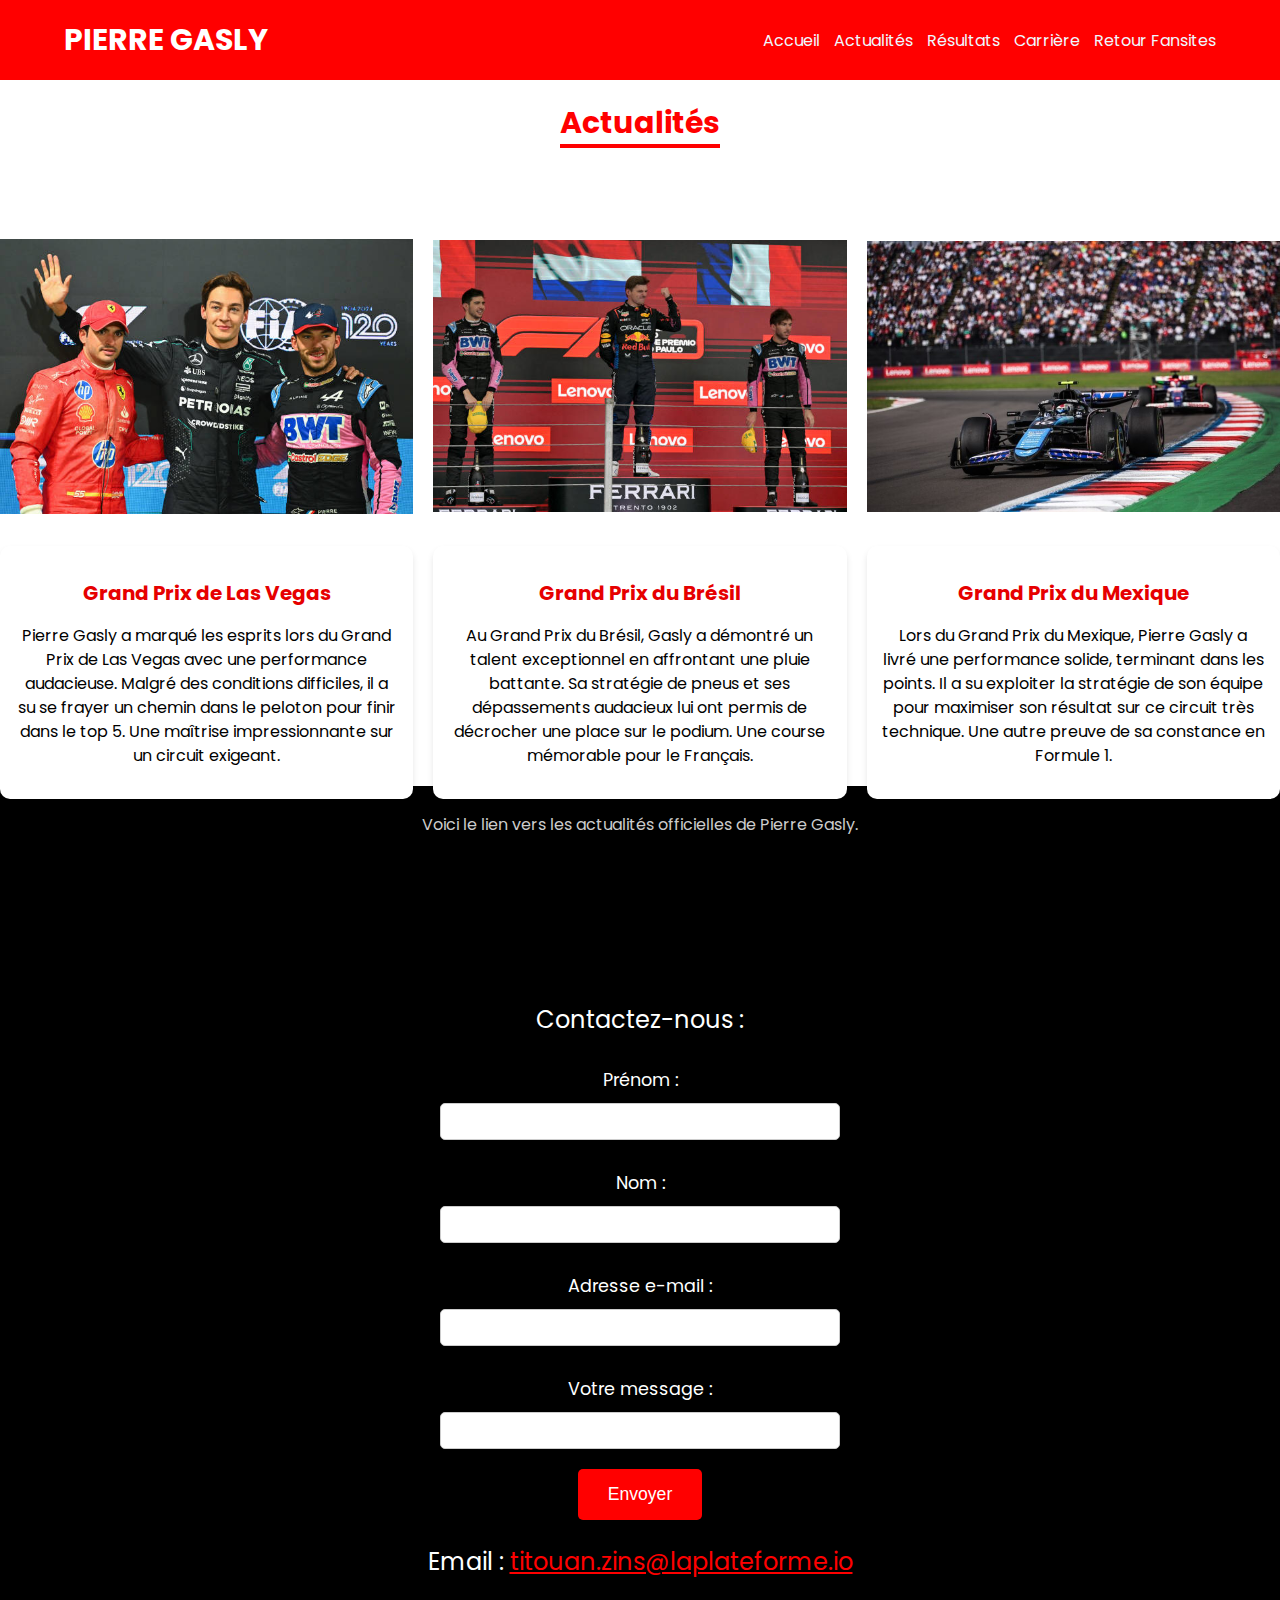
<file: Actu.html>
<!DOCTYPE html>
<html lang="en">
<head>
    <meta charset="UTF-8">
    <meta name="viewport" content="width=device-width, initial-scale=1.0">
    <title>Actualités</title>
    <link rel="stylesheet" href="fans2.css">
    <link rel="preconnect" href="https://fonts.googleapis.com">
    <link rel="preconnect" href="https://fonts.gstatic.com" crossorigin>
    <link href="https://fonts.googleapis.com/css2?family=Poppins:ital,wght@0,100;0,200;0,300;0,400;0,500;0,600;0,700;0,800;0,900;1,100;1,200;1,300;1,400;1,500;1,600;1,700;1,800;1,900&display=swap" rel="stylesheet">
</head>
<body>
    <div class="main">
        <div class="header"> 
            <div class="container">
                <div class="header-navbar"> 
                    <div class="header-navbar-logo">
                        <h1 class="header-navbar-logo-title">Pierre Gasly</h1>
                    </div>
                    <div class="header-navbar-menu">
                        <a href="fan2.html">Accueil</a>
                        <a href="Actu.html">Actualités</a>
                        <a href="resultat.html">Résultats</a>
                        <a href="Carriere.html">Carrière</a>
                        <a href="index.html">Retour Fansites</a>
            
                    </div>
                </div>
            </div>
        </div> 
        </div>

<div class="articles">
    <div class="container1">
        <h2 class="article-title">Actualités</h2>
        <div class="article-item">
            <div class="article1">
                <div class="article-content">
                <h2>Grand Prix de Las Vegas</h2>
                <p>Pierre Gasly a marqué les esprits lors du Grand Prix de Las Vegas avec une performance audacieuse. 
                  Malgré des conditions difficiles, il a su se frayer un chemin dans le peloton pour finir dans le top 5. 
                  Une maîtrise impressionnante sur un circuit exigeant.</p>
                </div>
    
            </div>
    
            <div class="article2">
                <div class="article-content">
                <h2>Grand Prix du Brésil</h2>
                <p>Au Grand Prix du Brésil, Gasly a démontré un talent exceptionnel en affrontant une pluie battante. 
                  Sa stratégie de pneus et ses dépassements audacieux lui ont permis de décrocher une place sur le podium. 
                  Une course mémorable pour le Français.</p>
                </div>
    
            </div>
    
            <div class="article3">
                <div class="article-content">
                <h2>Grand Prix du Mexique</h2>
                <p>Lors du Grand Prix du Mexique, Pierre Gasly a livré une performance solide, terminant dans les points. 
                  Il a su exploiter la stratégie de son équipe pour maximiser son résultat sur ce circuit très technique. 
                  Une autre preuve de sa constance en Formule 1.</p>
                </div>
    
            </div>
        </div>
    
    </div>

 
</div>

<footer id="contact">
    <p class="footeractu"><a href="https://www.pierregasly.com/fr/news?srsltid=AfmBOooxrKoK1nYzHQaktCR4SkgUmxFm9KCjH3cRp0tUh0XznJ1weDZ-">Voici le lien vers les actualités officielles de Pierre Gasly. </a> </p>
    <div class="footer-container">
        <p>Contactez-nous :</p>
        <form action="#">
            <label for="fname">Prénom :</label>
            <input type="text" id="fname" name="firstname" required>
            <label for="lname">Nom :</label>
            <input type="text" id="lname" name="lastname" required>
            <label for="email">Adresse e-mail :</label>
            <input type="email" id="email" name="email" required>
            <label for="object">Votre message :</label>
            <input type="text" id="object" name="object" required>
            <input type="submit" value="Envoyer">
        </form>
        <div class="contact-info">
            <p>Email : <a href="mailto:titouan.zins@laplateforme.io">titouan.zins@laplateforme.io</a></p>
        </div>
    </div>
</footer>
</body>
</html>
</file>
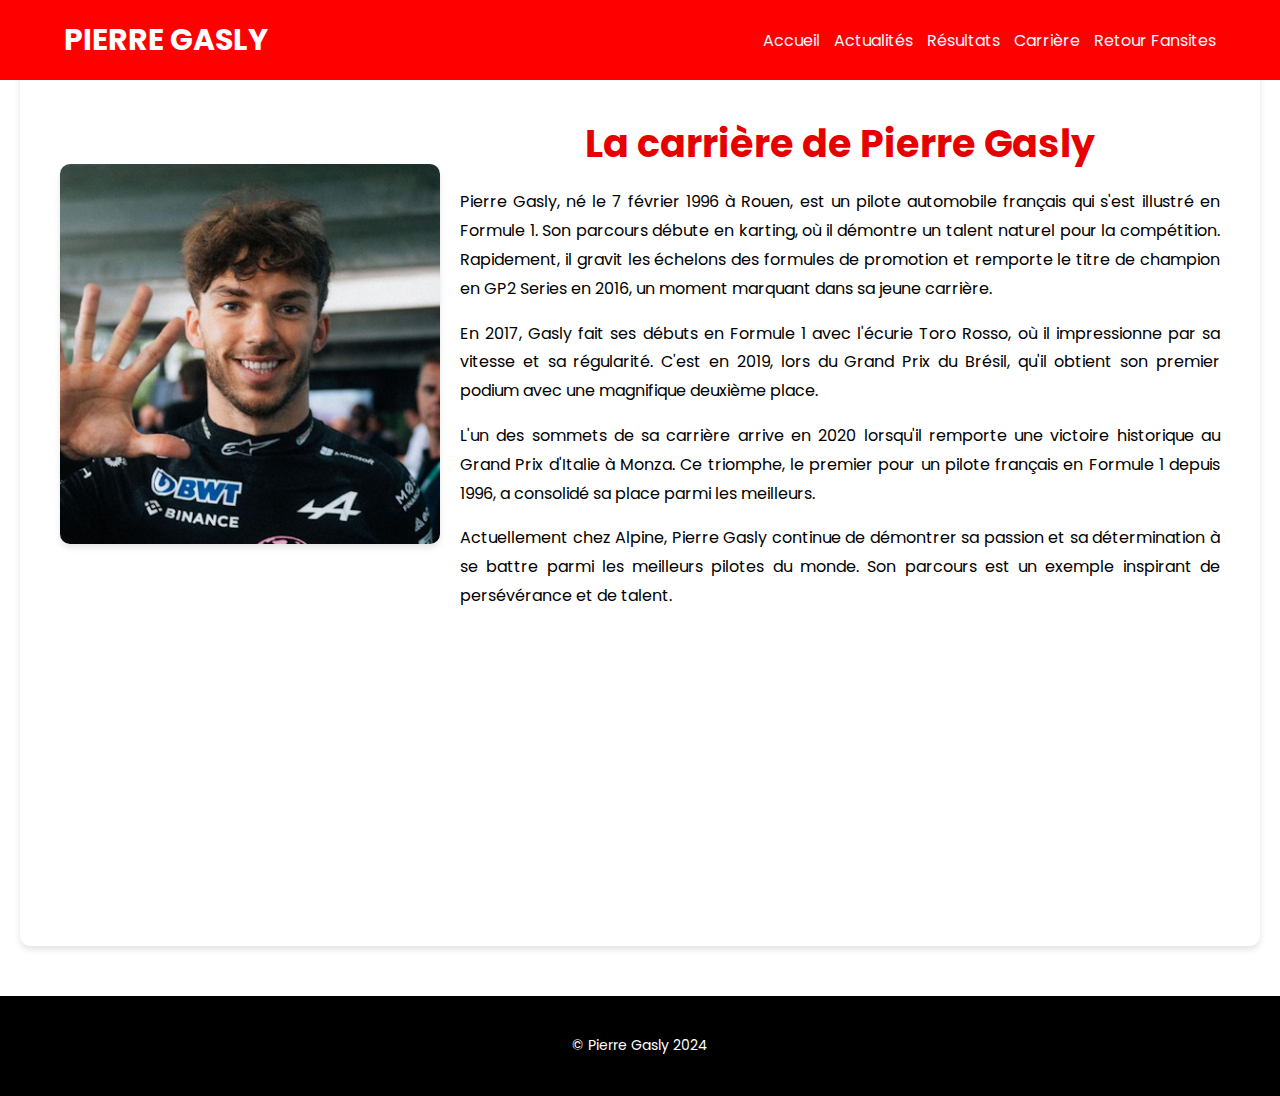
<file: Carriere.html>
<!DOCTYPE html>
<html lang="fr">
<head>
    <meta charset="UTF-8">
    <meta name="viewport" content="width=device-width, initial-scale=1.0">
    <title>Carriere</title>
    <link rel="stylesheet" href="fans2.css">
    <link rel="preconnect" href="https://fonts.googleapis.com">
    <link rel="preconnect" href="https://fonts.gstatic.com" crossorigin>
    <link href="https://fonts.googleapis.com/css2?family=Poppins:ital,wght@0,100;0,200;0,300;0,400;0,500;0,600;0,700;0,800;0,900;1,100;1,200;1,300;1,400;1,500;1,600;1,700;1,800;1,900&display=swap" rel="stylesheet">
</head>
<body>
    <div class="main">
        <div class="header"> 
            <div class="container">
                <div class="header-navbar"> 
                    <div class="header-navbar-logo">
                        <h1 class="header-navbar-logo-title">Pierre Gasly</h1>
                    </div>
                    <div class="header-navbar-menu">
                        <a href="fan2.html">Accueil</a>
                        <a href="Actu.html">Actualités</a>
                        <a href="resultat.html">Résultats</a>
                        <a href="Carriere.html">Carrière</a>
                        <a href="index.html">Retour Fansites</a>
            
                    </div>
                </div>
            </div>
        </div> 
        </div>
        <div class="carriere">
            <div class="carriere-container">
              <div class="carriereimg">
                <img src="./image/pierregasly1.jpg" alt="Pierre Gasly" />
              </div>
              <div class="carriereparagraphe">
                <h1>La carrière de Pierre Gasly</h1>
                <p>
                  Pierre Gasly, né le 7 février 1996 à Rouen, est un pilote automobile français qui s'est illustré en Formule 1.
                  Son parcours débute en karting, où il démontre un talent naturel pour la compétition. Rapidement, il gravit les échelons
                  des formules de promotion et remporte le titre de champion en GP2 Series en 2016, un moment marquant dans sa jeune carrière.
                </p>
                <p>
                  En 2017, Gasly fait ses débuts en Formule 1 avec l'écurie Toro Rosso, où il impressionne par sa vitesse et sa régularité.
                  C'est en 2019, lors du Grand Prix du Brésil, qu'il obtient son premier podium avec une magnifique deuxième place.
                </p>
                <p>
                  L'un des sommets de sa carrière arrive en 2020 lorsqu'il remporte une victoire historique au Grand Prix d'Italie à Monza.
                  Ce triomphe, le premier pour un pilote français en Formule 1 depuis 1996, a consolidé sa place parmi les meilleurs.
                </p>
                <p>
                  Actuellement chez Alpine, Pierre Gasly continue de démontrer sa passion et sa détermination à se battre parmi les
                  meilleurs pilotes du monde. Son parcours est un exemple inspirant de persévérance et de talent.
                </p>
              </div>
            </div>
          </div>

          <footer class="carriere-footer">
            <p>&copy; Pierre Gasly 2024</p>
          </footer>
</body>
</html>
</file>
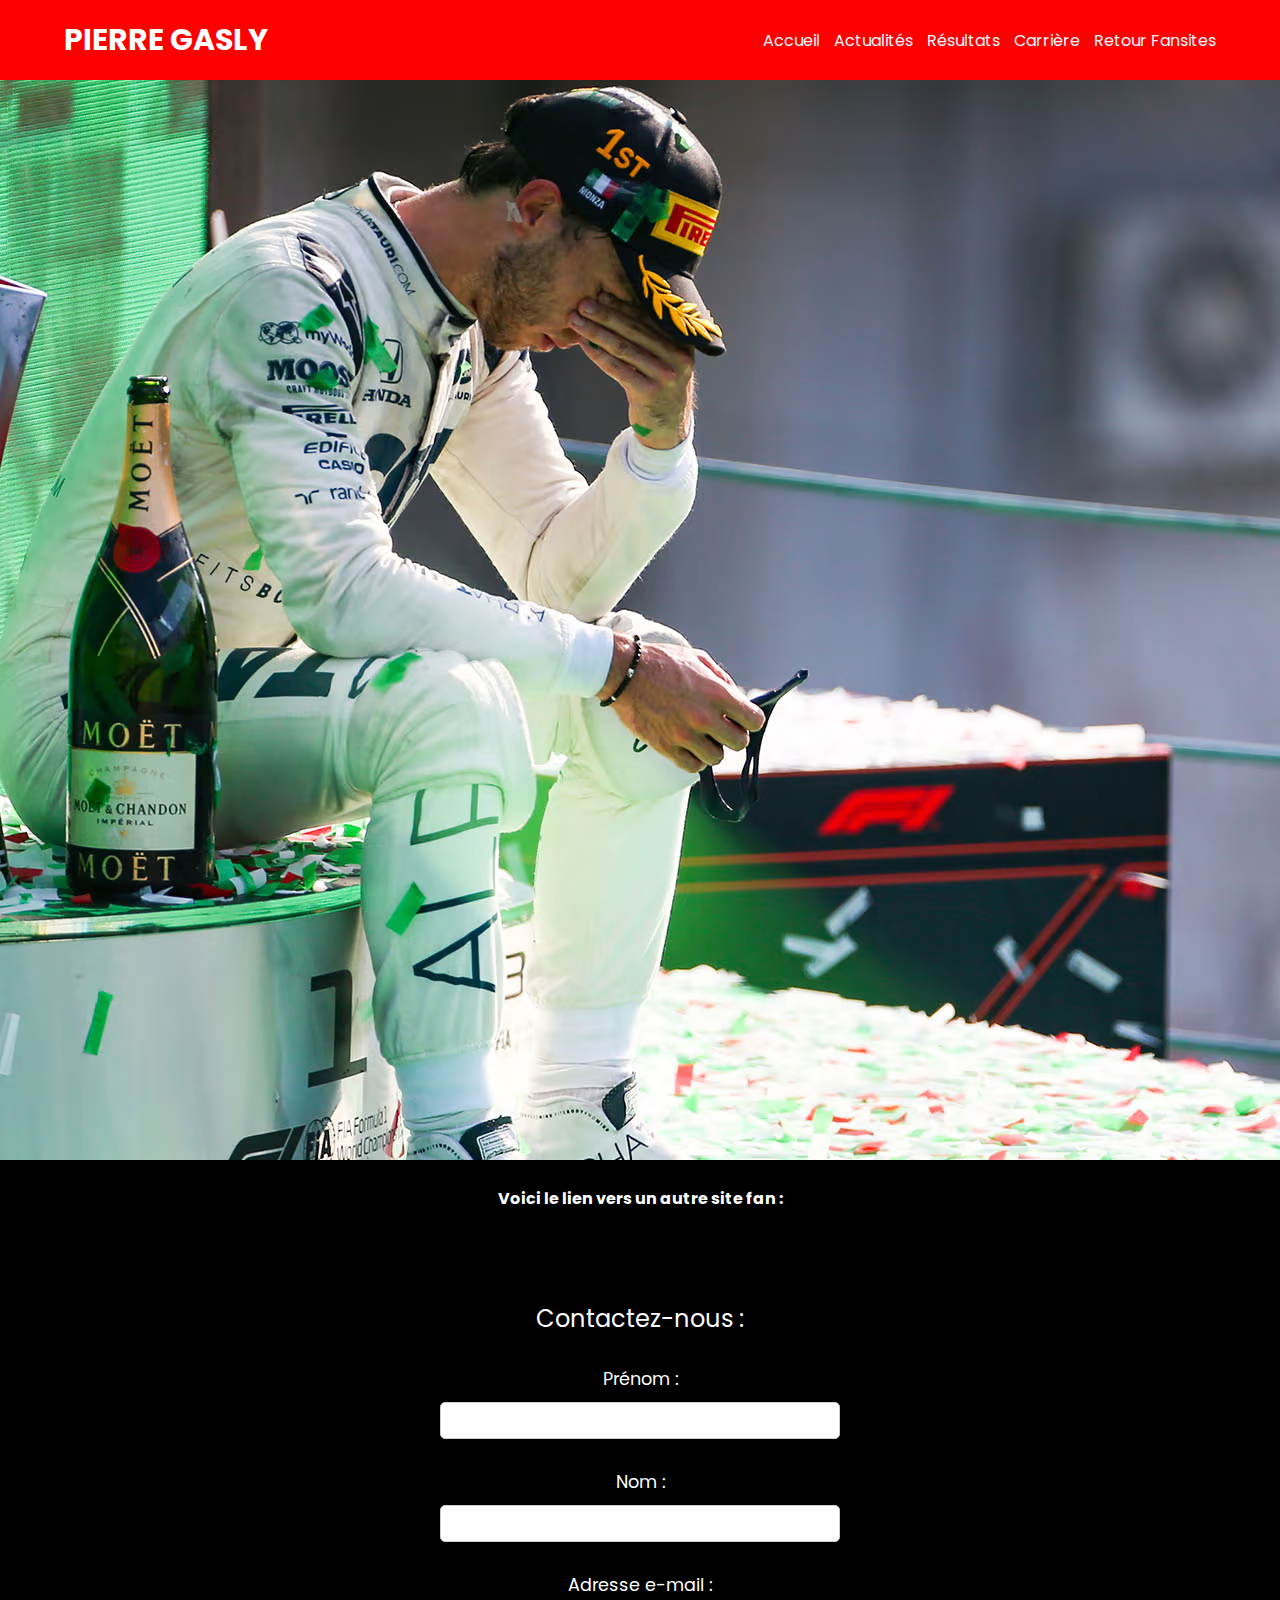
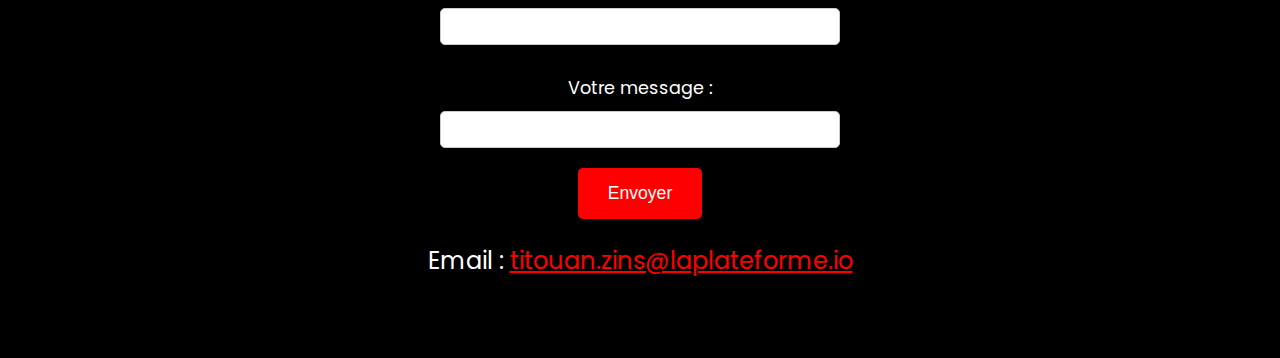
<file: fan2.html>
<!DOCTYPE html>
<html lang="fr">
<head>
    <meta charset="UTF-8">
    <meta name="viewport" content="width=device-width, initial-scale=1.0">
    <title>Fansite Pierre Gasly</title>
    <link rel="stylesheet" href="fans2.css">
    <link rel="preconnect" href="https://fonts.googleapis.com">
<link rel="preconnect" href="https://fonts.gstatic.com" crossorigin>
<link href="https://fonts.googleapis.com/css2?family=Poppins:ital,wght@0,100;0,200;0,300;0,400;0,500;0,600;0,700;0,800;0,900;1,100;1,200;1,300;1,400;1,500;1,600;1,700;1,800;1,900&display=swap" rel="stylesheet">
</head>
<body>
<div class="main">
<div class="header"> 
    <div class="container">
        <div class="header-navbar"> 
            <div class="header-navbar-logo">
                <h1 class="header-navbar-logo-title">Pierre Gasly</h1>
            </div>
            <div class="header-navbar-menu">
                <a href="fan2.html">Accueil</a>
                <a href="Actu.html">Actualités</a>
                <a href="resultat.html">Résultats</a>
                <a href="Carriere.html">Carrière</a>
                <a href="index.html">Retour Fansites</a>
    
            </div>
        </div>
    </div>
</div> 
</div>
<div class="banniere"></div>
<footer id="contact">
    <p class="link"><a href="https://pierre-gasly.com">Voici le lien vers un autre site fan : </a> </p>
    <div class="footer-container">
        <p>Contactez-nous :</p>
        <form action="#">
            <label for="fname">Prénom :</label>
            <input type="text" id="fname" name="firstname" required>
            <label for="lname">Nom :</label>
            <input type="text" id="lname" name="lastname" required>
            <label for="email">Adresse e-mail :</label>
            <input type="email" id="email" name="email" required>
            <label for="object">Votre message :</label>
            <input type="text" id="object" name="object" required>
            <input type="submit" value="Envoyer">
        </form>
        <div class="contact-info">
            <p>Email : <a href="mailto:titouan.zins@laplateforme.io">titouan.zins@laplateforme.io</a></p>
        </div>
    </div>
</footer>
</body>
</html>
</file>
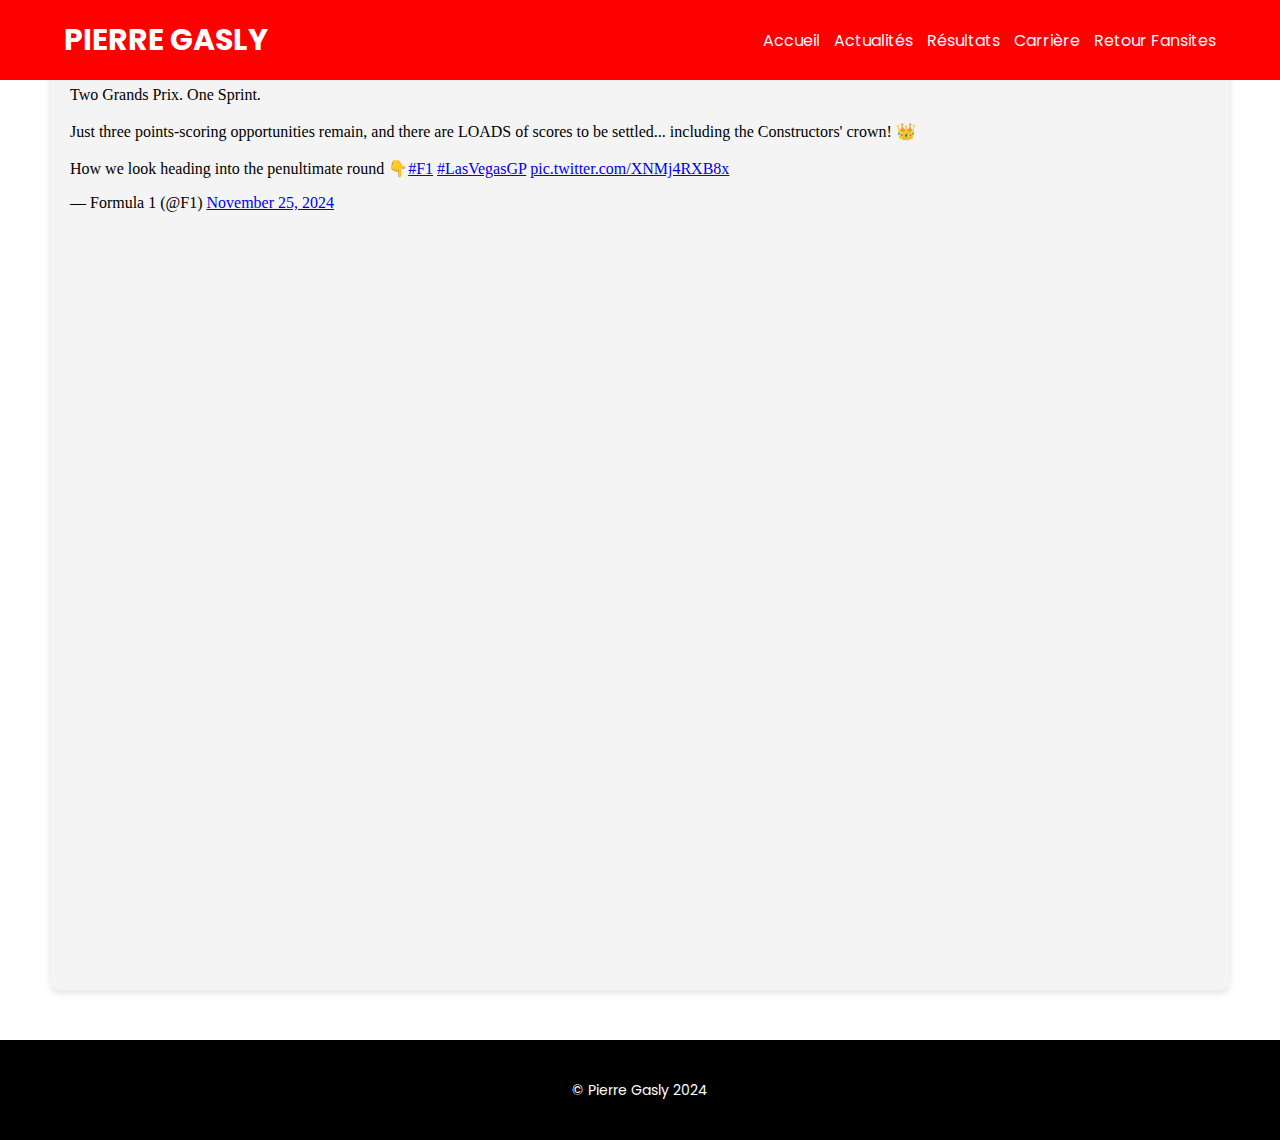
<file: resultat.html>
<!DOCTYPE html>
<html lang="en">
<head>
    <meta charset="UTF-8">
    <meta name="viewport" content="width=device-width, initial-scale=1.0">
    <title>Resultats</title>
    <link rel="stylesheet" href="fans2.css">
    <link rel="preconnect" href="https://fonts.googleapis.com">
    <link rel="preconnect" href="https://fonts.gstatic.com" crossorigin>
    <link href="https://fonts.googleapis.com/css2?family=Poppins:ital,wght@0,100;0,200;0,300;0,400;0,500;0,600;0,700;0,800;0,900;1,100;1,200;1,300;1,400;1,500;1,600;1,700;1,800;1,900&display=swap" rel="stylesheet">
</head>
<body>
    <div class="main">
        <div class="header"> 
            <div class="container">
                <div class="header-navbar"> 
                    <div class="header-navbar-logo">
                        <h1 class="header-navbar-logo-title">Pierre Gasly</h1>
                    </div>
                    <div class="header-navbar-menu">
                        <a href="fan2.html">Accueil</a>
                        <a href="Actu.html">Actualités</a>
                        <a href="resultat.html">Résultats</a>
                        <a href="Carriere.html">Carrière</a>
                        <a href="index.html">Retour Fansites</a>
            
                    </div>
                </div>
            </div>
        </div> 
        </div>

       
        <blockquote class="twitter-tweet" data-media-max-width="560"><p lang="en" dir="ltr">Two Grands Prix. One Sprint.<br><br>Just three points-scoring opportunities remain, and there are LOADS of scores to be settled... including the Constructors&#39; crown! 👑<br><br>How we look heading into the penultimate round 👇<a href="https://twitter.com/hashtag/F1?src=hash&amp;ref_src=twsrc%5Etfw">#F1</a> <a href="https://twitter.com/hashtag/LasVegasGP?src=hash&amp;ref_src=twsrc%5Etfw">#LasVegasGP</a> <a href="https://t.co/XNMj4RXB8x">pic.twitter.com/XNMj4RXB8x</a></p>&mdash; Formula 1 (@F1) <a href="https://twitter.com/F1/status/1860971690320175527?ref_src=twsrc%5Etfw">November 25, 2024</a></blockquote> <script async src="https://platform.twitter.com/widgets.js" charset="utf-8"></script>
        <footer class="carriere-footer">
            <p>&copy; Pierre Gasly 2024</p>
          </footer>
    </body>
</html>
</file>
<file: fans2.css>
.poppins-bold {
    font-family: "Poppins", sans-serif;
    font-weight: 700;
    font-style: normal;
  }
body, html {
    margin: 0;
    padding: 0;
}
.header {
    width: 100%;
    height : 80px;
    background: red;
    position: fixed; 
    top: 0; 
    left: 0;
    z-index: 1000; 
}
.header-navbar {
    width: 100%;
    height : 80px;
    display: flex;
    flex-direction: row;
    justify-content: space-between;
    align-items: center;
    
}
.link a {
  font-family: "Poppins", sans-serif; 
  color: rgb(255, 255, 255); 
  text-decoration: none; 
  font-weight: bold; 
  transition: color 0.3s ease;
}

.link a:hover {
  color: rgb(255, 0, 0); 
}

.banniere {
    background-image: url('./image/FondPierreGasly.avif');
    background-size: cover; 
    background-position: center; 
    background-repeat: no-repeat;
    height: 120vh;
    width: 100%;
    margin-top: 80px;
    }
.container {
    width: 90%;
    margin: auto;
    position: relative;
}

.article-title {
  font-size: 30px;
  text-align: center;
  border-bottom: 4px solid;
  color: red;
  display: inline;
}
.articles {
  text-align: center;
  padding-top: 100px;
}


.article-item {
  display: flex;
  flex-direction: row; 
  justify-content: space-between;
  padding-top: 20px;
  gap: 20px;
  padding-bottom: 200px;
}
.article1, .article2, .article3{
  flex: 1; 
  width: 639px;
  height: 420px;
  background-size: contain;
  font-family: "Poppins", sans-serif;
  border-radius: 15px;
  background-position: center; 
  background-repeat: no-repeat; 
}

.article1 {
  background-image: url('./image/lasvegas.jpg');
}
.article2 {
  background-image: url('./image/podiumbresil.jpg');
}

.article3 {
  background-image: url('./image/mexique.jpeg');
}

.footeractu {
  height: 100px;
}
.footeractu a{
  text-decoration: none;
  color: #ccc;

}

.footeractu a:hover{
  color: rgb(236, 125, 125);
}

.article-content {
  background: #fff;
  padding: 15px;
  border-radius: 10px;
  box-shadow: 0 4px 6px rgba(0, 0, 0, 0.1);
  margin-top: 380px;
}

.article-content h2 {
  font-size: 20px;
  color: #e60000;
}

.article-content p {
  font-size: 16px;
  line-height: 1.5;
}
.header-navbar-logo-title {
    color: rgb(255, 255, 255);
    font-size: 30px;
    font-family: "Poppins", sans-serif;
    text-transform: uppercase;
}

.header-navbar-menu a{
    font-family: "Poppins", sans-serif;
    margin-left: 10px;
    text-decoration: none;
    color: aliceblue;
}

.header-navbar-menu a:hover{
    color: black;
}

footer {
    background-color: black;
    color: #fff;
    padding: 10px 0;
    text-align: center;
    font-family: "Poppins";
  }
  .contact-info {
    color: rgb(255, 255, 255);
  }
  .contact-info a{
    color: rgb(255, 0, 0);
  }
  .contact-info a:hover{
    color: rgb(236, 125, 125);
  }
  
  
  .footer-container {
    max-width: 600px;
    margin: 0 auto;
    padding: 50px;
  }
  
  .footer-container p {
    font-size: 1.5em;
    margin-bottom: 20px;
  }
  
  .footer-container form {
    display: flex;
    flex-direction: column;
    align-items: center;
  }
  
  .footer-container label {
    display: block;
    margin: 10px 0 5px 0;
    font-size: 1.1em;
  }
  
  .footer-container input[type="text"],
  .footer-container input[type="email"] {
    width: 100%;
    max-width: 400px;
    padding: 10px;
    margin: 5px 0 20px 0;
    box-sizing: border-box;
    border: 1px solid #ccc;
    border-radius: 5px;
  }
  
  .footer-container input[type="submit"] {
    background-color: red;
    color: white;
    padding: 15px 30px;
    border: none;
    border-radius: 5px;
    cursor: pointer;
    font-size: 1.1em;
  }
  
  .footer-container input[type="submit"]:hover {
    background-color:rgb(236, 125, 125);
  }

h2 {
  font-family: "Poppins";
}

.carriere {
  max-width: 1200px;
  margin: 50px auto;
  padding: 20px;
  background: #fff;
  border-radius: 10px;
  box-shadow: 0 4px 6px rgba(0, 0, 0, 0.1);
  font-family: "Poppins";
}

.carriere-container {
  display: flex;
  flex-direction: row; 
  align-items: center;
  gap: 20px;
  padding : 20px;
  padding-bottom:300px ;
  
}

.carriereimg {
  flex: 1;
  max-width: 400px; 
}

.carriereimg img {
  width: 100%;
  border-radius: 10px;
  box-shadow: 0 4px 6px rgba(0, 0, 0, 0.1);
}

.carriereparagraphe {
  flex: 2;
  text-align: justify;
}

.carriereparagraphe h1 {
  font-size: 38px;
  color: #e60000;
  margin-bottom: 15px;
  text-align: center;
}

.carriereparagraphe p {
  margin-bottom: 15px;
  font-size: 16px;
  line-height: 1.8;
}

.carriere-footer {
  background-color: #000; 
  color: #fff; 
  height: 80px; 
  display: flex; 
  justify-content: center; 
  align-items: center; 
  font-size: 14px;
}

.carriere-footer p {
  margin: 0; 
}


.twitter-tweet {
    justify-content: center;
    align-items: center;
    margin: 50px;
    padding: 20px;
    background-color: #f4f4f4;
    border-radius: 10px; 
    box-shadow: 0 4px 6px rgba(0, 0, 0, 0.1); 
    height: 100vh;
}

@media (max-width: 768px) {
  .header-navbar {
      flex-direction: column;
      height: auto;
      align-items: center;
  }
  .article-item {
      flex-direction: column;
      gap: 10px;
  }
  .article1, .article2, .article3 {
      width: 100%;
      height: auto;
  }
  .banniere {
      height: 80vh;
  }
  .carriere-container {
      flex-direction: column; 
      text-align: center;
  }
  .carriereimg {
      max-width: 100%;
  }
  .article-content {
      margin-top: 20px;
  }
}
</file>
